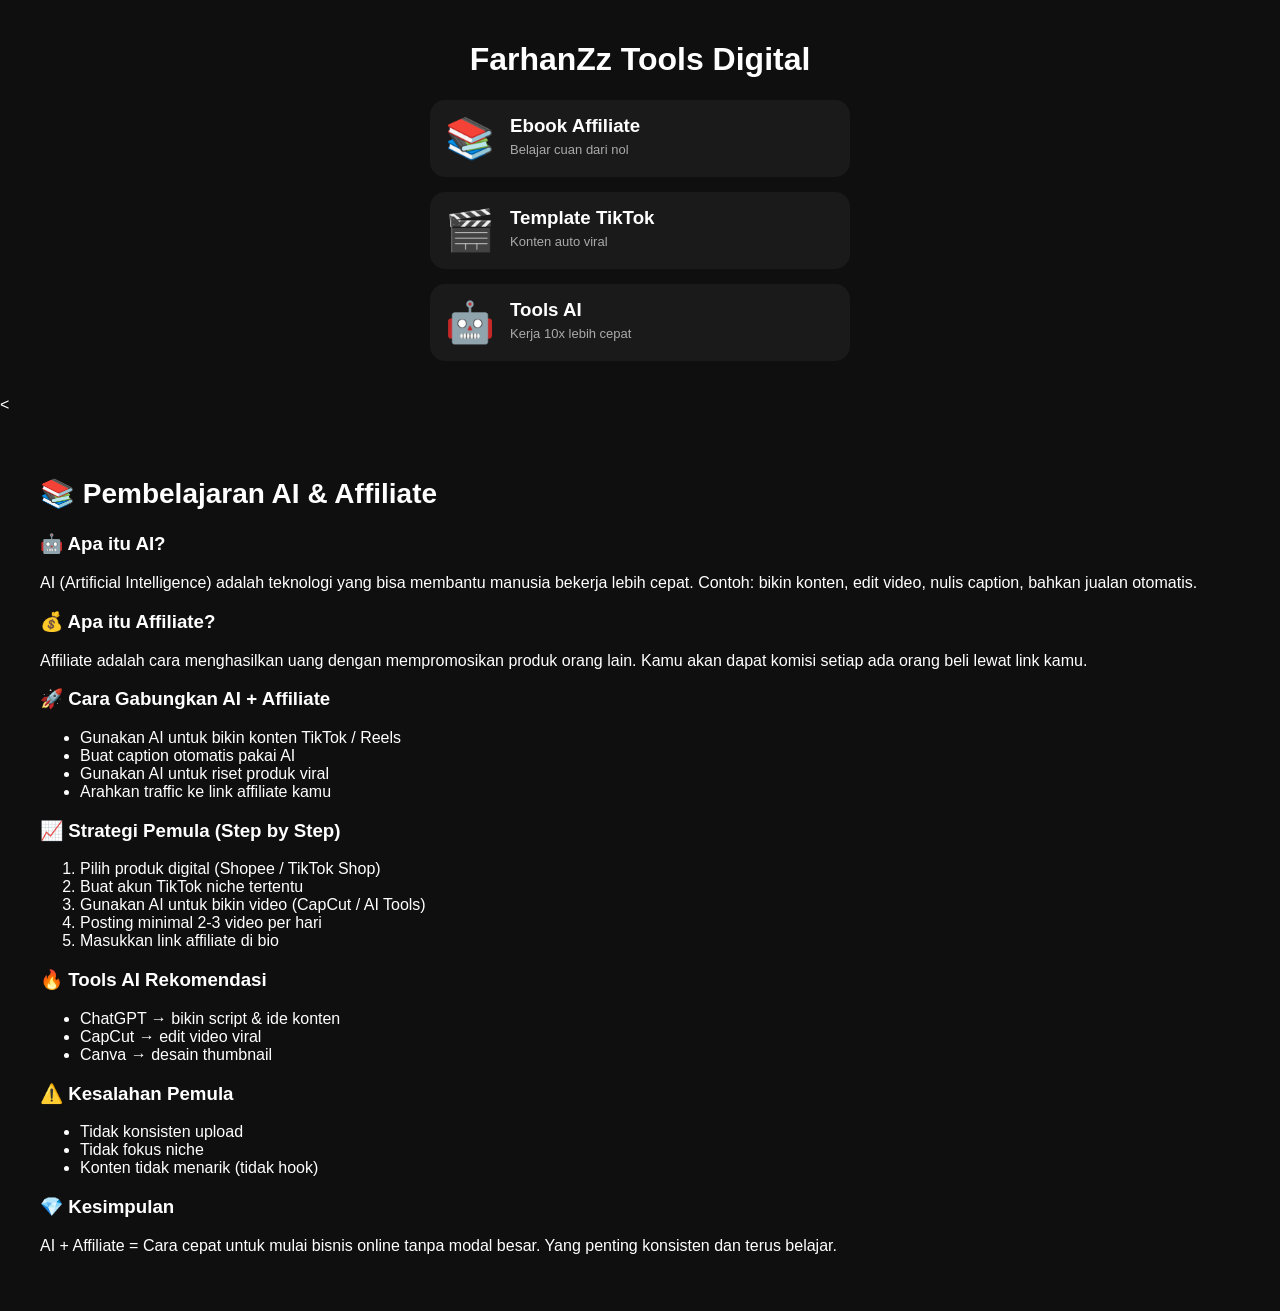
<file: index.html>
<!DOCTYPE html>
<html lang="id">
<head>
<meta charset="UTF-8">
<meta name="viewport" content="width=device-width, initial-scale=1.0">
<title>FarhanZz Tools Digital</title>
<style>
body {
  margin:0;
  font-family:Arial;
  background:#0f0f0f;
  color:white;
}

/* CONTAINER */
.container {
  max-width:420px;
  margin:auto;
  padding:20px;
}

/* HEADER */
h1 {
  text-align:center;
}

/* CARD */
.card {
  background:#1a1a1a;
  border-radius:15px;
  padding:15px;
  margin:15px 0;
  display:flex;
  align-items:center;
  gap:15px;
}

/* ICON */
.icon {
  font-size:40px;
}

/* TEXT */
.text h3 {
  margin:0;
}

.text p {
  margin:5px 0;
  font-size:13px;
  color:#aaa;
}

/* BUTTON UNGU */
.btn {
  margin-top:10px;
  display:inline-block;
  background:linear-gradient(45deg,#7b2cff,#b84dff);
  padding:10px 15px;
  border-radius:10px;
  text-decoration:none;
  color:white;
  font-size:14px;
}

/* PAGE */
.page {display:none;}
.active {display:block;}

/* BACK */
.back {
  display:block;
  margin-top:20px;
  color:#b84dff;
  text-decoration:none;
}

/* ANIMASI */
.card:hover {
  transform:scale(1.03);
  transition:0.3s;
}
</style>
</head>

<body>

<!-- HOME -->
<div id="home" class="container active page">
  <h1>FarhanZz Tools Digital</h1>

  <div class="card" onclick="showPage('ebook')">
    <div class="icon">📚</div>
    <div class="text">
      <h3>Ebook Affiliate</h3>
      <p>Belajar cuan dari nol</p>
    </div>
  </div>

  <div class="card" onclick="showPage('template')">
    <div class="icon">🎬</div>
    <div class="text">
      <h3>Template TikTok</h3>
      <p>Konten auto viral</p>
    </div>
  </div>

  <div class="card" onclick="showPage('tools')">
    <div class="icon">🤖</div>
    <div class="text">
      <h3>Tools AI</h3>
      <p>Kerja 10x lebih cepat</p>
    </div>
  </div>
</div>

<!-- EBOOK -->
<div id="ebook" class="container page">
  <h1>📚 Ebook Affiliate</h1>
  <p>Buku digital untuk belajar affiliate marketing</p>

  <div class="card">
    <div class="icon">📖</div>
    <div class="text">
      <h3>Ebook Cuan Affiliate</h3>
      <p>Sudah dipakai banyak orang</p>
      <a class="btn" href="https://shopee.co.id/search?keyword=ebook%20affiliate" target="_blank">
        🔥 Lihat Buku di Shopee
      </a>
    </div>
  </div>

  <a class="back" onclick="showPage('home')">← Kembali</a>
</div>

<!-- TEMPLATE -->
<div id="template" class="container page">
  <h1>Template TikTok</h1>
  <p>Pilih template CapCut yang lagi viral 🔥</p>

  <!-- TEMPLATE 1 -->
  <div class="card">
    <div class="icon">🎬</div>
    <div class="text">
      <h3>JJ Slowmo Viral</h3>
      <p>Template slow motion aesthetic</p>
      <a class="btn" href="https://www.tiktok.com/search?q=template%20capcut%20jj%20slowmo" target="_blank">
        Gunakan Template
      </a>
    </div>
  </div>

  <!-- TEMPLATE 2 -->
  <div class="card">
    <div class="icon">🎬</div>
    <div class="text">
      <h3>Beat Sync Jedag Jedug</h3>
      <p>Auto sinkron dengan musik</p>
      <a class="btn" href="https://www.tiktok.com/search?q=template%20capcut%20jedag%20jedug" target="_blank">
        Gunakan Template
      </a>
    </div>
  </div>

  <!-- TEMPLATE 3 -->
  <div class="card">
    <div class="icon">🎬</div>
    <div class="text">
      <h3>Foto Aesthetic</h3>
      <p>Slide foto jadi keren</p>
      <a class="btn" href="https://www.tiktok.com/search?q=template%20capcut%20aesthetic" target="_blank">
        Gunakan Template
      </a>
    </div>
  </div>

  <a class="back" onclick="showPage('home')">← Kembali</a>
</div>

<!-- TOOLS -->
<<div id="tools" class="container page">
  <h1>Tools AI</h1>
  <p>Pilih tools AI terbaik</p>

  <!-- CHATGPT -->
  <div class="card">
    <div class="icon">💻</div>
    <div class="text">
      <h3>ChatGPT</h3>
      <p>AI untuk bantu kerja & konten</p>
      <a class="btn" href="https://chat.openai.com/" target="_blank">
        Buka ChatGPT
      </a>
    </div>
  </div>

  <!-- GEMINI -->
  <div class="card">
    <div class="icon">💻</div>
    <div class="text">
      <h3>Gemini AI</h3>
      <p>AI dari Google</p>
      <a class="btn" href="https://gemini.google.com/" target="_blank">
        Buka Gemini
      </a>
    </div>
  </div>

  <!-- DOLA AI -->
  <div class="card">
    <div class="icon">💻</div>
    <div class="text">
      <h3>Dola AI</h3>
      <p>Asisten AI produktivitas</p>
      <a class="btn" href="https://heydola.com/" target="_blank">
        Buka Dola AI
      </a>
    </div>
  </div>
  <a class="back" onclick="showPage('home')">← Kembali</a>
</div>

<script>
function showPage(page){
  document.querySelectorAll('.page').forEach(el=>el.classList.remove('active'));
  document.getElementById(page).classList.add('active');
}
</script>

</body>
<section style="padding:40px; background:#0f0f0f; color:white;">
  <h2 style="font-size:28px;">📚 Pembelajaran AI & Affiliate</h2>

  <h3>🤖 Apa itu AI?</h3>
  <p>
    AI (Artificial Intelligence) adalah teknologi yang bisa membantu manusia bekerja lebih cepat.
    Contoh: bikin konten, edit video, nulis caption, bahkan jualan otomatis.
  </p>

  <h3>💰 Apa itu Affiliate?</h3>
  <p>
    Affiliate adalah cara menghasilkan uang dengan mempromosikan produk orang lain.
    Kamu akan dapat komisi setiap ada orang beli lewat link kamu.
  </p>

  <h3>🚀 Cara Gabungkan AI + Affiliate</h3>
  <ul>
    <li>Gunakan AI untuk bikin konten TikTok / Reels</li>
    <li>Buat caption otomatis pakai AI</li>
    <li>Gunakan AI untuk riset produk viral</li>
    <li>Arahkan traffic ke link affiliate kamu</li>
  </ul>

  <h3>📈 Strategi Pemula (Step by Step)</h3>
  <ol>
    <li>Pilih produk digital (Shopee / TikTok Shop)</li>
    <li>Buat akun TikTok niche tertentu</li>
    <li>Gunakan AI untuk bikin video (CapCut / AI Tools)</li>
    <li>Posting minimal 2-3 video per hari</li>
    <li>Masukkan link affiliate di bio</li>
  </ol>

  <h3>🔥 Tools AI Rekomendasi</h3>
  <ul>
    <li>ChatGPT → bikin script & ide konten</li>
    <li>CapCut → edit video viral</li>
    <li>Canva → desain thumbnail</li>
  </ul>

  <h3>⚠️ Kesalahan Pemula</h3>
  <ul>
    <li>Tidak konsisten upload</li>
    <li>Tidak fokus niche</li>
    <li>Konten tidak menarik (tidak hook)</li>
  </ul>

  <h3>💎 Kesimpulan</h3>
  <p>
    AI + Affiliate = Cara cepat untuk mulai bisnis online tanpa modal besar.
    Yang penting konsisten dan terus belajar.
  </p>
</section


  
</html>
</file>
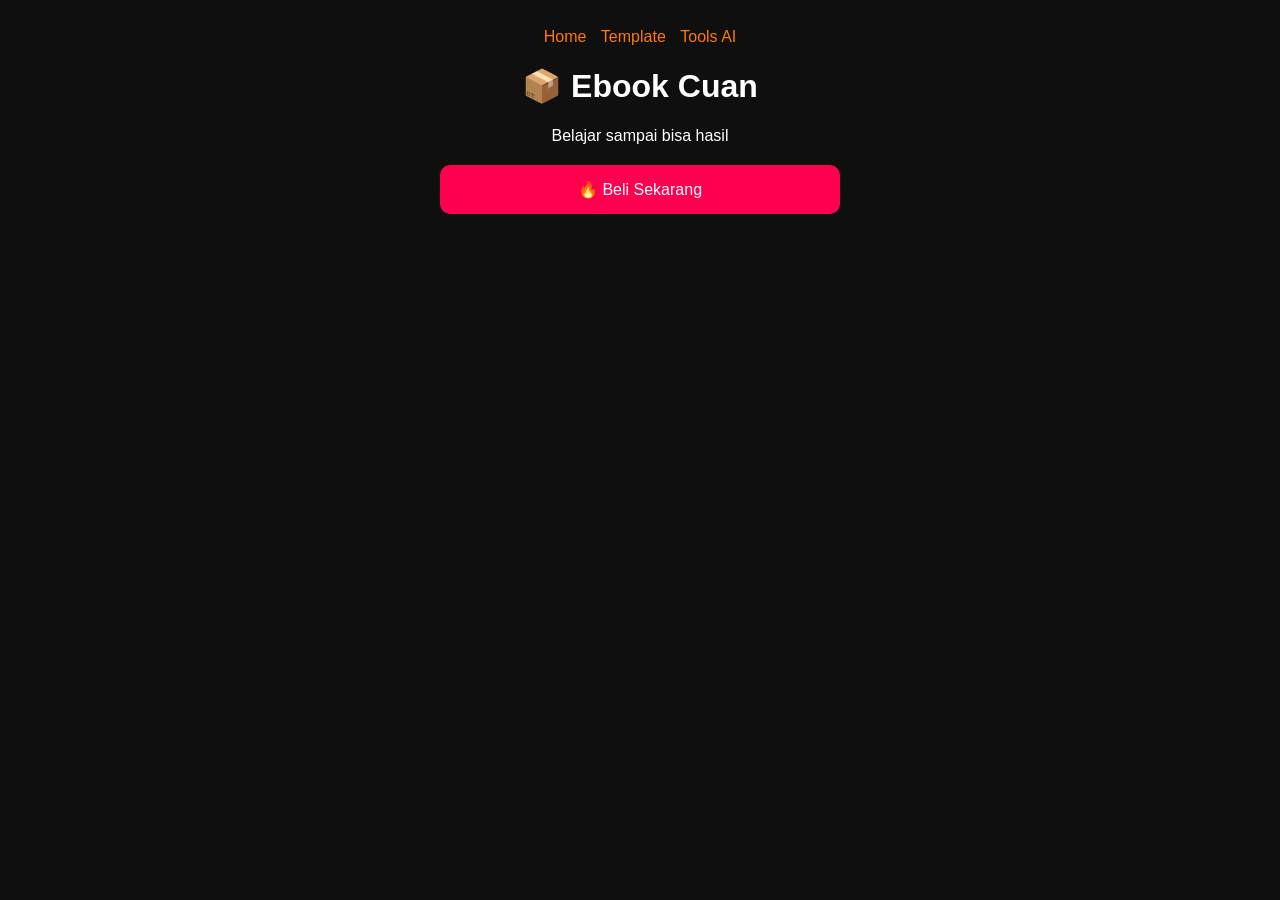
<file: ebook.html>
<!DOCTYPE html>
<html>
<head>
<title>Ebook</title>
<style>
body{background:#0f0f0f;color:white;font-family:Arial;text-align:center;}
.container{max-width:400px;margin:auto;padding:20px;}
.nav a{margin:5px;color:#ff7a00;text-decoration:none;}
.btn{
display:block;
background:#ff0050;
padding:15px;
border-radius:10px;
color:white;
margin-top:20px;
text-decoration:none;
}
</style>
</head>
<body>

<div class="container">

<div class="nav">
  <a href="index.html">Home</a>
  <a href="template.html">Template</a>
  <a href="tools.html">Tools AI</a>
</div>

<h1>📦 Ebook Cuan</h1>
<p>Belajar sampai bisa hasil</p>

<a class="btn" href="https://shopee.co.id/" target="_blank">
🔥 Beli Sekarang
</a>

</div>
</body>
</html>
</file>
